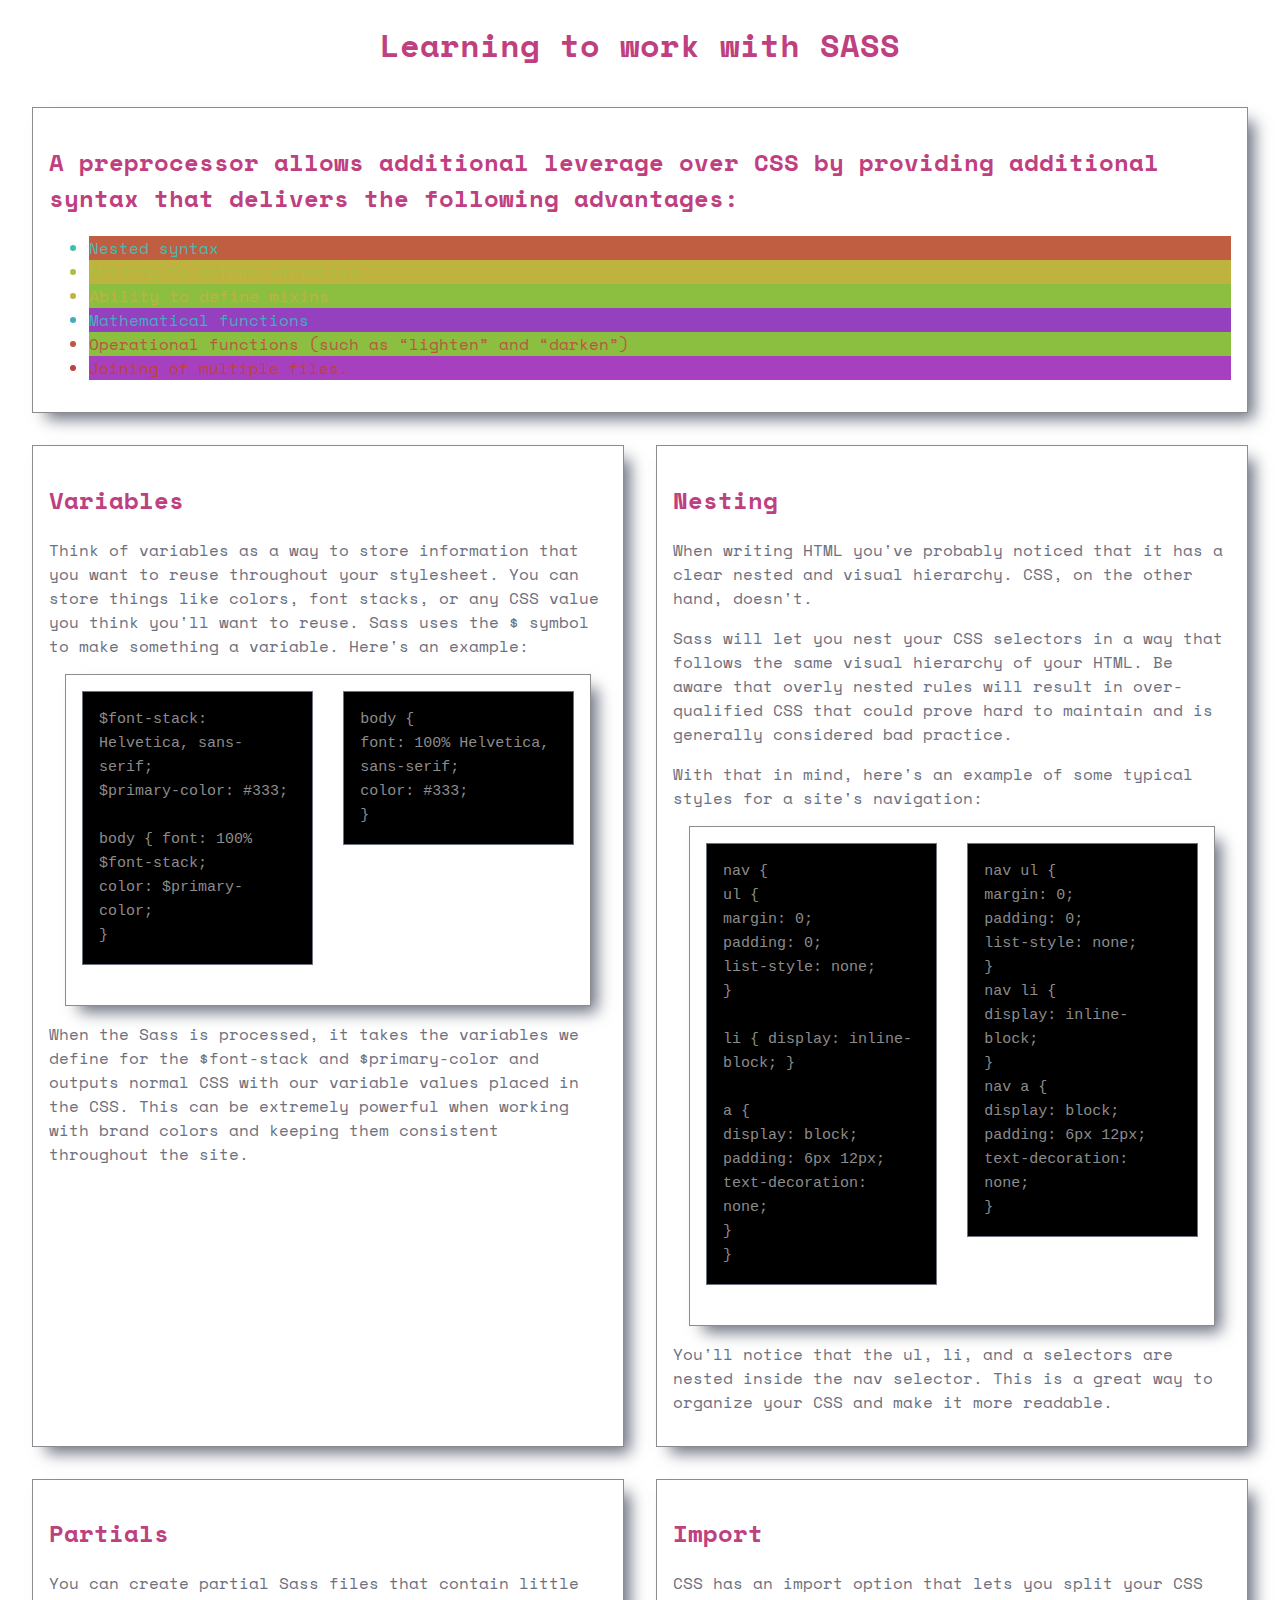
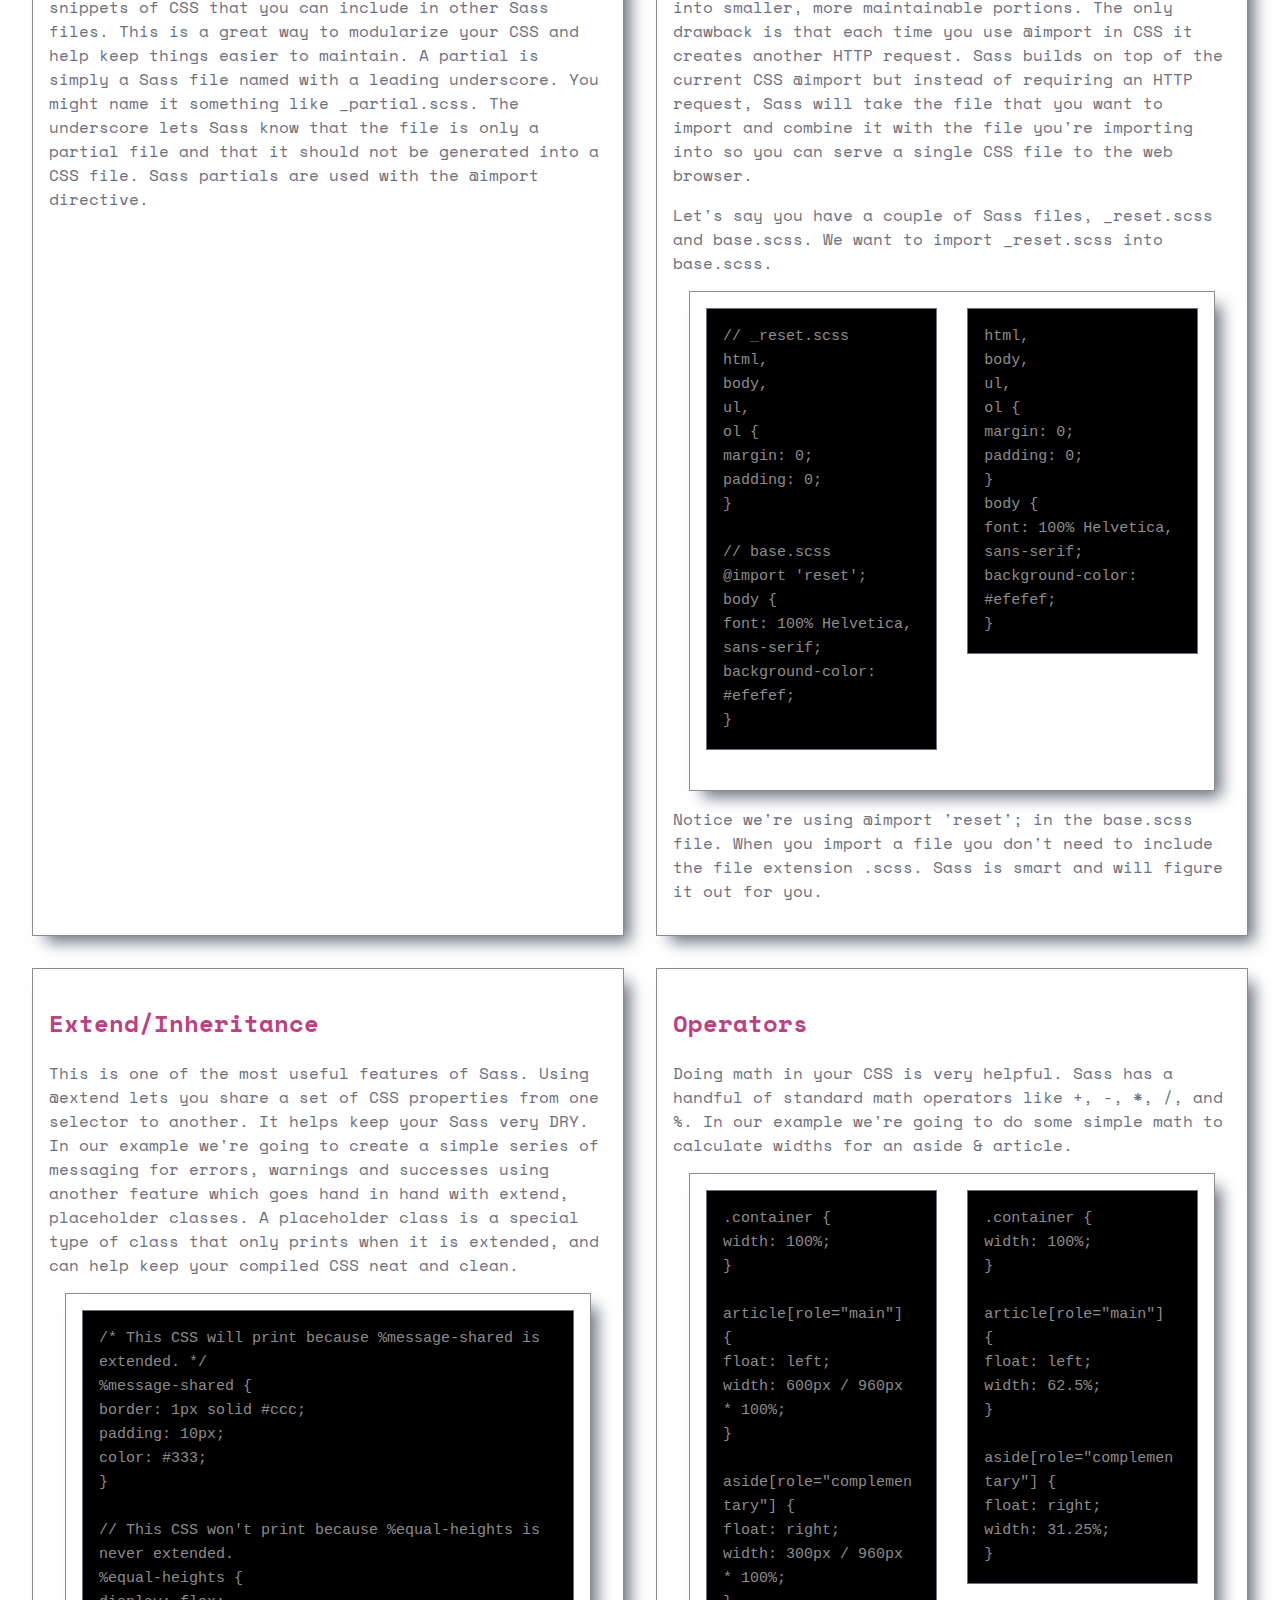
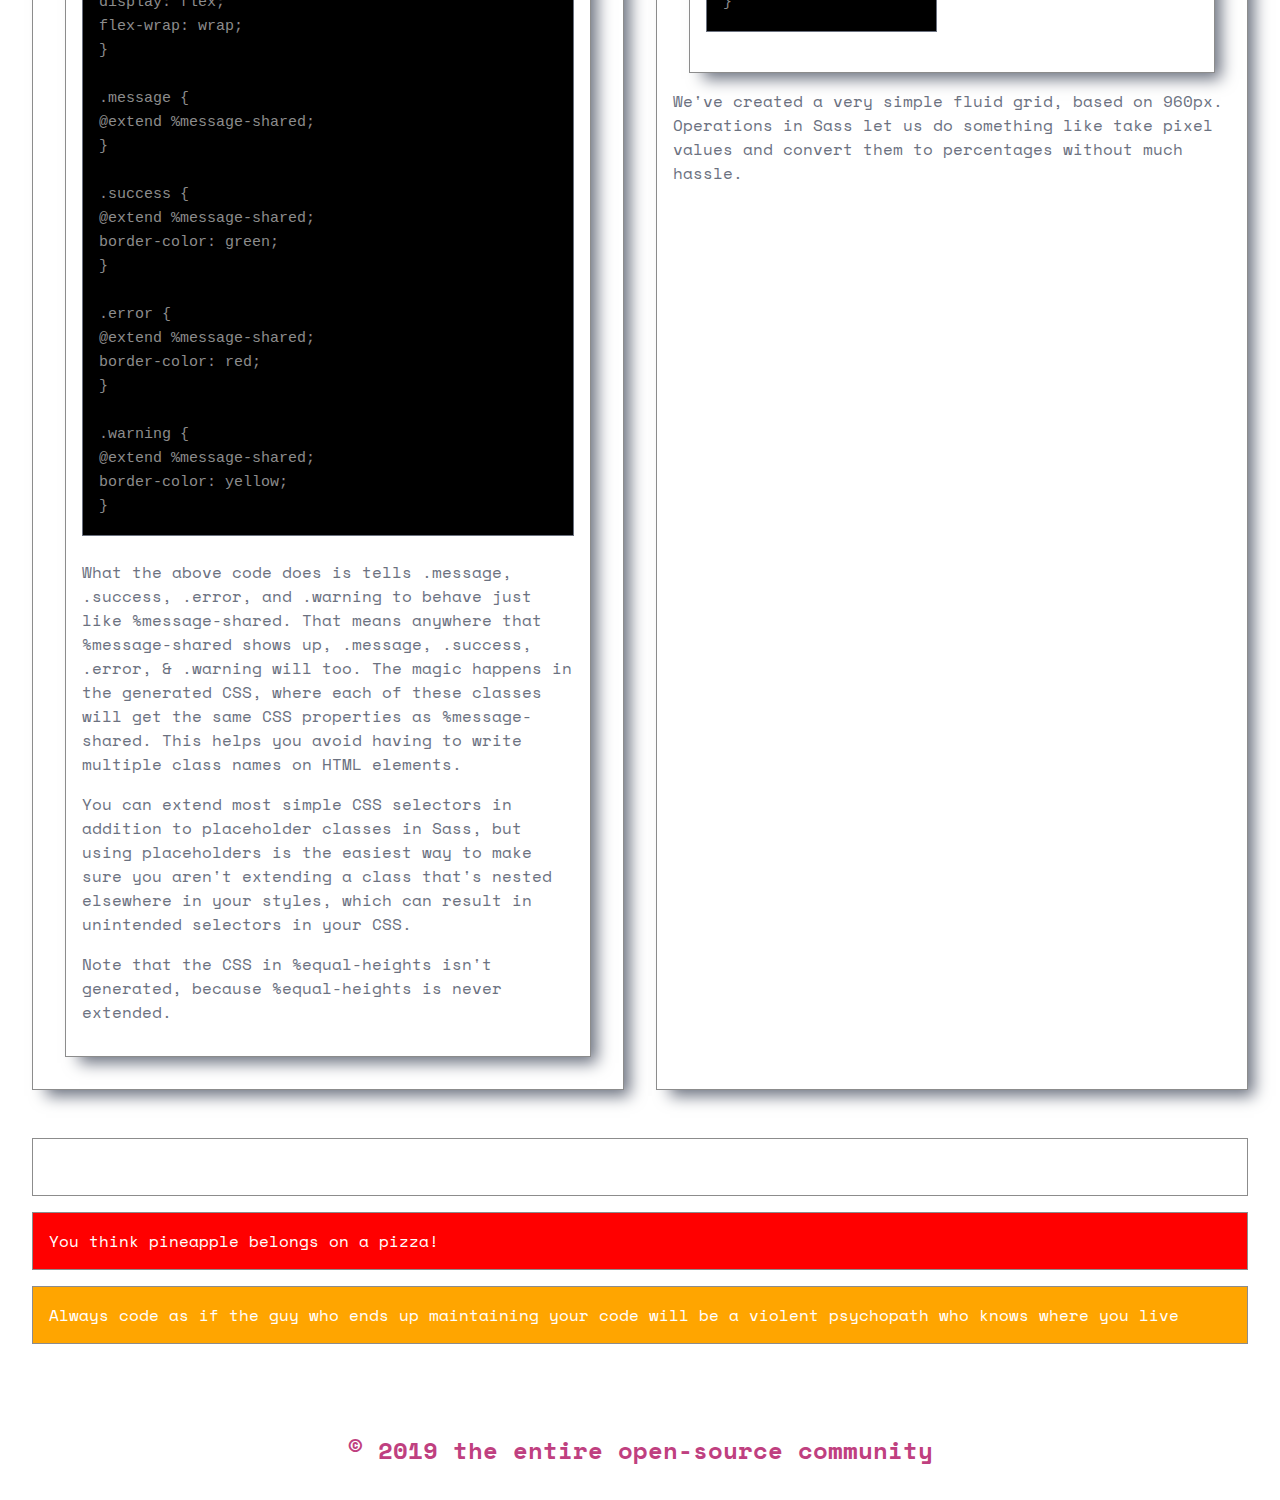
<file: index.html>
<!DOCTYPE html>
<html lang="en">
    <head>
        <meta charset="UTF-8" />
        <meta
            name="viewport"
            content="width=device-width, user-scalable=no, initial-scale=1.0, maximum-scale=1.0, minimum-scale=1.0"
        />
        <meta http-equiv="X-UA-Compatible" content="ie=edge" />
        <title>Learning to work with SASS</title>

        <link
            href="https://fonts.googleapis.com/css?family=Space+Mono&display=swap"
            rel="stylesheet"
        />

        <link href="./style/index.min.css" type="text/css" rel="stylesheet" />
    </head>
    <body>
        <header>
            <h1>Learning to work with SASS</h1>
        </header>
        <main>
            <article>
                <section id="selling-points">
                    <h2>
                        A preprocessor allows additional leverage over CSS by
                        providing additional syntax that delivers the following
                        advantages:
                    </h2>

                    <ul class="advantages">
                        <li class="adv-item-1">Nested syntax</li>
                        <li class="adv-item-2">Ability to define variables</li>
                        <li class="adv-item-3">Ability to define mixins</li>
                        <li class="adv-item-4">Mathematical functions</li>
                        <li class="adv-item-5">
                            Operational functions (such as “lighten” and
                            “darken”)
                        </li>
                        <li class="adv-item-6">Joining of multiple files.</li>
                    </ul>
                </section>

                <section>
                    <h2>Variables</h2>
                    <p>
                        Think of variables as a way to store information that
                        you want to reuse throughout your stylesheet. You can
                        store things like colors, font stacks, or any CSS value
                        you think you'll want to reuse. Sass uses the $ symbol
                        to make something a variable. Here's an example:
                    </p>

                    <section>
                        <code class="before">
                            $font-stack: Helvetica, sans-serif;<br />
                            $primary-color: #333;<br />
                            <br />
                            body { font: 100% $font-stack;<br />
                            color: $primary-color;<br />
                            }
                        </code>
                        <code class="after">
                            body {<br />
                            font: 100% Helvetica, sans-serif;<br />
                            color: #333;<br />
                            }
                        </code>
                    </section>

                    <p>
                        When the Sass is processed, it takes the variables we
                        define for the $font-stack and $primary-color and
                        outputs normal CSS with our variable values placed in
                        the CSS. This can be extremely powerful when working
                        with brand colors and keeping them consistent throughout
                        the site.
                    </p>
                </section>

                <section>
                    <h2>Nesting</h2>
                    <p>
                        When writing HTML you've probably noticed that it has a
                        clear nested and visual hierarchy. CSS, on the other
                        hand, doesn't.
                    </p>

                    <p>
                        Sass will let you nest your CSS selectors in a way that
                        follows the same visual hierarchy of your HTML. Be aware
                        that overly nested rules will result in over-qualified
                        CSS that could prove hard to maintain and is generally
                        considered bad practice.
                    </p>

                    <p>
                        With that in mind, here's an example of some typical
                        styles for a site's navigation:
                    </p>

                    <section>
                        <code class="before">
                            nav {<br />
                            ul {<br />
                            margin: 0;<br />
                            padding: 0;<br />
                            list-style: none;<br />
                            }<br />
                            <br />
                            li { display: inline-block; }<br />
                            <br />
                            a {<br />
                            display: block;<br />
                            padding: 6px 12px;<br />
                            text-decoration: none;<br />
                            }<br />
                            }
                        </code>
                        <code class="after">
                            nav ul {<br />
                            margin: 0;<br />
                            padding: 0;<br />
                            list-style: none;<br />
                            }<br />
                            nav li {<br />
                            display: inline-block;<br />
                            }<br />
                            nav a {<br />
                            display: block;<br />
                            padding: 6px 12px;<br />
                            text-decoration: none;<br />
                            }
                        </code>
                    </section>

                    <p>
                        You'll notice that the ul, li, and a selectors are
                        nested inside the nav selector. This is a great way to
                        organize your CSS and make it more readable.
                    </p>
                </section>
                <section>
                    <h2>Partials</h2>
                    <p>
                        You can create partial Sass files that contain little
                        snippets of CSS that you can include in other Sass
                        files. This is a great way to modularize your CSS and
                        help keep things easier to maintain. A partial is simply
                        a Sass file named with a leading underscore. You might
                        name it something like _partial.scss. The underscore
                        lets Sass know that the file is only a partial file and
                        that it should not be generated into a CSS file. Sass
                        partials are used with the @import directive.
                    </p>
                </section>
                <section>
                    <h2>Import</h2>
                    <p>
                        CSS has an import option that lets you split your CSS
                        into smaller, more maintainable portions. The only
                        drawback is that each time you use @import in CSS it
                        creates another HTTP request. Sass builds on top of the
                        current CSS @import but instead of requiring an HTTP
                        request, Sass will take the file that you want to import
                        and combine it with the file you're importing into so
                        you can serve a single CSS file to the web browser.
                    </p>

                    <p>
                        Let's say you have a couple of Sass files, _reset.scss
                        and base.scss. We want to import _reset.scss into
                        base.scss.
                    </p>

                    <section>
                        <code class="before">
                            // _reset.scss<br />
                            html,<br />
                            body,<br />
                            ul,<br />
                            ol {<br />
                            margin: 0;<br />
                            padding: 0;<br />
                            }<br />
                            <br />
                            // base.scss<br />
                            @import 'reset';<br />
                            body {<br />
                            font: 100% Helvetica, sans-serif;<br />
                            background-color: #efefef;<br />
                            }
                        </code>
                        <code class="after">
                            html,<br />
                            body,<br />
                            ul,<br />
                            ol {<br />
                            margin: 0;<br />
                            padding: 0;<br />
                            }<br />
                            body {<br />
                            font: 100% Helvetica, sans-serif;<br />
                            background-color: #efefef;<br />
                            }
                        </code>
                    </section>

                    <p>
                        Notice we're using @import 'reset'; in the base.scss
                        file. When you import a file you don't need to include
                        the file extension .scss. Sass is smart and will figure
                        it out for you.
                    </p>
                </section>
                <section>
                    <h2>Extend/Inheritance</h2>
                    <p>
                        This is one of the most useful features of Sass. Using
                        @extend lets you share a set of CSS properties from one
                        selector to another. It helps keep your Sass very DRY.
                        In our example we're going to create a simple series of
                        messaging for errors, warnings and successes using
                        another feature which goes hand in hand with extend,
                        placeholder classes. A placeholder class is a special
                        type of class that only prints when it is extended, and
                        can help keep your compiled CSS neat and clean.
                    </p>
                    <section>
                        <code
                            >/* This CSS will print because %message-shared is
                            extended. */<br />
                            %message-shared {<br />
                            border: 1px solid #ccc;<br />
                            padding: 10px;<br />
                            color: #333;<br />
                            }<br />
                            <br />
                            // This CSS won't print because %equal-heights is
                            never extended.<br />
                            %equal-heights {<br />
                            display: flex;<br />
                            flex-wrap: wrap;<br />
                            }<br />
                            <br />
                            .message {<br />
                            @extend %message-shared;<br />
                            }<br />
                            <br />
                            .success {<br />
                            @extend %message-shared;<br />
                            border-color: green;<br />
                            }<br />
                            <br />
                            .error {<br />
                            @extend %message-shared;<br />
                            border-color: red;<br />
                            }<br />
                            <br />
                            .warning {<br />
                            @extend %message-shared;<br />
                            border-color: yellow;<br />
                            }
                        </code>

                        <p>
                            What the above code does is tells .message,
                            .success, .error, and .warning to behave just like
                            %message-shared. That means anywhere that
                            %message-shared shows up, .message, .success,
                            .error, & .warning will too. The magic happens in
                            the generated CSS, where each of these classes will
                            get the same CSS properties as %message-shared. This
                            helps you avoid having to write multiple class names
                            on HTML elements.
                        </p>

                        <p>
                            You can extend most simple CSS selectors in addition
                            to placeholder classes in Sass, but using
                            placeholders is the easiest way to make sure you
                            aren't extending a class that's nested elsewhere in
                            your styles, which can result in unintended
                            selectors in your CSS.
                        </p>
                        <p>
                            Note that the CSS in %equal-heights isn't generated,
                            because %equal-heights is never extended.
                        </p>
                    </section>
                </section>
                <section>
                    <h2>Operators</h2>
                    <p>
                        Doing math in your CSS is very helpful. Sass has a
                        handful of standard math operators like +, -, *, /, and
                        %. In our example we're going to do some simple math to
                        calculate widths for an aside & article.
                    </p>

                    <section>
                        <code class="before">
                            .container {<br />
                            width: 100%;<br />
                            }<br />
                            <br />
                            article[role="main"] {<br />
                            float: left;<br />
                            width: 600px / 960px * 100%;<br />
                            }<br />
                            <br />
                            aside[role="complementary"] {<br />
                            float: right;<br />
                            width: 300px / 960px * 100%;<br />
                            }
                        </code>
                        <code class="after">
                            .container {<br />
                            width: 100%;<br />
                            }<br />
                            <br />
                            article[role="main"] {<br />
                            float: left;<br />
                            width: 62.5%;<br />
                            }<br />
                            <br />
                            aside[role="complementary"] {<br />
                            float: right;<br />
                            width: 31.25%;<br />
                            }
                        </code>
                    </section>

                    <p>
                        We've created a very simple fluid grid, based on 960px.
                        Operations in Sass let us do something like take pixel
                        values and convert them to percentages without much
                        hassle.
                    </p>
                </section>
            </article>
            <div class="messages">
                <p class="success">You installed SASS successfully!</p>
                <p class="error">You think pineapple belongs on a pizza!</p>
                <p class="warning">
                    Always code as if the guy who ends up maintaining your code
                    will be a violent psychopath who knows where you live
                </p>
            </div>
        </main>

        <footer>
            <h3>&copy; 2019 the entire open-source community</h3>
        </footer>
    </body>
</html>
</file>
<file: style/index.min.css>
body{margin:0;padding:0;color:#6b717f;background:#fff;font-family:"Space Mono";overflow-x:hidden}body h1,body h2,body h3{color:#bf4080}body h1{text-align:center}body h3{text-align:center;font-size:1.5em;padding:32px;margin-bottom:0px}body main{padding:0 1em}body main article{display:flex;flex-wrap:wrap}body main article section{flex-grow:1;flex-basis:45%;border:1px #8c8c8c solid;box-shadow:10px 10px 15px -4px #6b717f;padding:16px;margin:16px;clear:both;overflow:auto;box-sizing:border-box}body main article #selling-points{flex-grow:2;flex-basis:100%}body main article #selling-points .adv-item-1{background:#bf5e40;color:#40bfae}body main article #selling-points .adv-item-2{background:#bfb340;color:#aabf40}body main article #selling-points .adv-item-3{background:#8cbf40;color:#bfb340}body main article #selling-points .adv-item-4{background:#9540bf;color:#40aebf}body main article #selling-points .adv-item-5{background:#8abf40;color:#bf5540}body main article #selling-points .adv-item-6{background:#a640bf;color:#bf4040}body main article code{background:#000;border:1px solid #6b717f;color:#8c8c8c;page-break-inside:avoid;font-family:monospace;font-size:15px;line-height:1.6;margin-bottom:1.6em;max-width:100%;overflow:auto;padding:16px;display:block;word-wrap:break-word}body main article .before{float:left;width:40%}body main article .after{float:right;width:40%}body main .messages .warning,body main .messages .error,body main .messages .success{border:1px solid #8c8c8c;padding:16px;color:#fff}body main .messages{padding:16px}body main .messages .success:hover{background:green}body main .messages .error{background:red}body main .messages .warning{background-color:orange}/*# sourceMappingURL=index.min.css.map */
</file>
